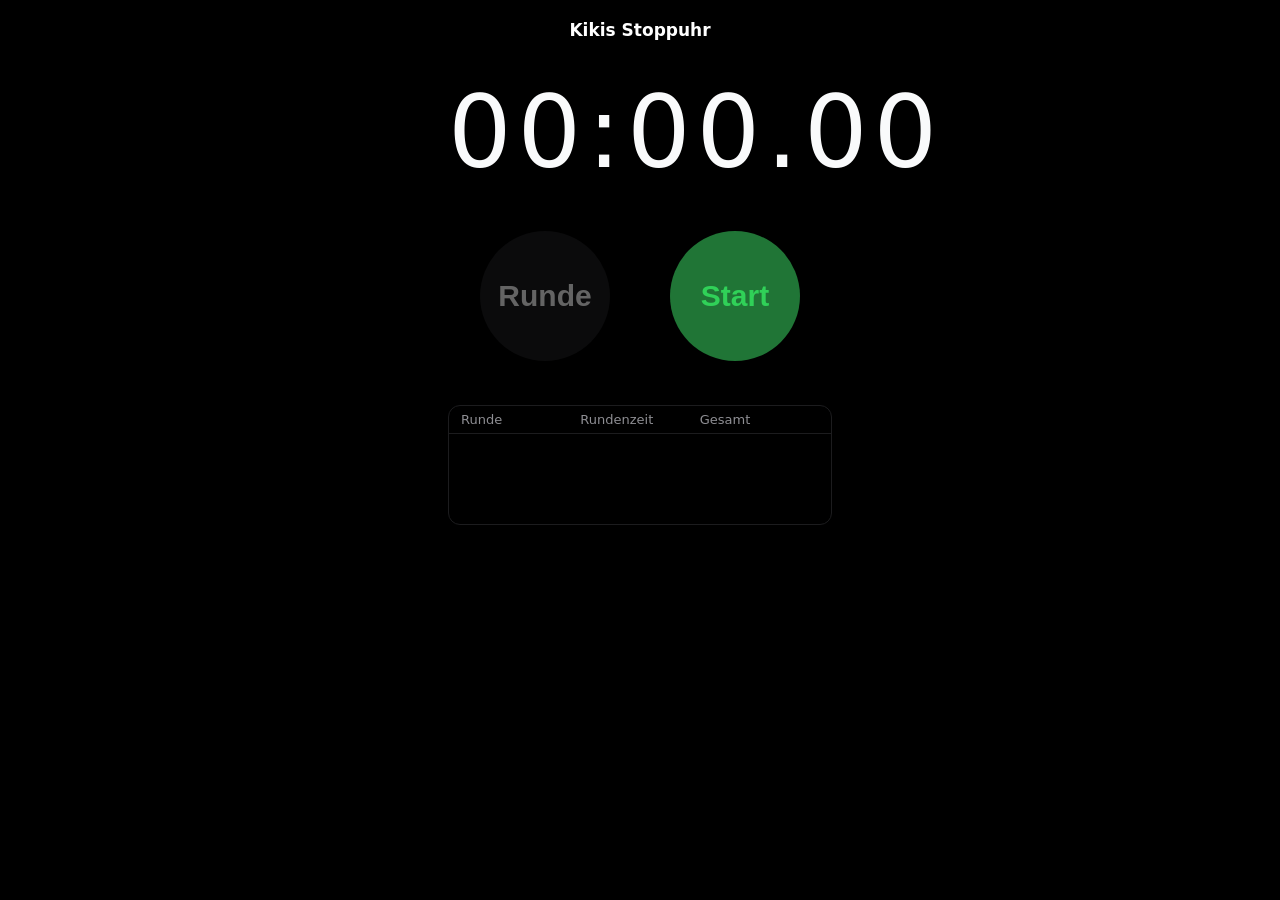
<file: index.html>
<!DOCTYPE html>
<html lang="de">
<head>
    <meta charset="UTF-8">
    <meta name="viewport"
          content="width=device-width, initial-scale=1, maximum-scale=1, viewport-fit=cover">
    <title>Kikis Stoppuhr</title>
    <link rel="stylesheet" href="style.css?v=10">
</head>
<body>
<div class="app-wrapper">
    <div class="card">
        <header class="header">
            <div class="header-title">Kikis Stoppuhr</div>
        </header>

        <main class="content">
            <div id="timer" class="time-display">00:00.00</div>

            <div class="button-row">
                <button id="leftBtn" class="btn btn-secondary" disabled>Runde</button>
                <button id="rightBtn" class="btn btn-start">Start</button>
            </div>

            <div class="laps-container">
                <div class="laps-header">
                    <span>Runde</span>
                    <span>Rundenzeit</span>
                    <span>Gesamt</span>
                </div>
                <div id="laps" class="laps-list"></div>
            </div>
        </main>
    </div>
</div>

<script>
let timerInterval = null;
let startTime = null;
let elapsed = 0;
let running = false;

let laps = []; // {index, lapTime, totalTime}
let lastLapTotal = 0;

function formatTime(t) {
    const minutes = Math.floor(t / 60);
    const seconds = Math.floor(t % 60);
    const hundredths = Math.floor((t * 100) % 100);
    return `${String(minutes).padStart(2, "0")}:${String(seconds).padStart(2, "0")}.${String(hundredths).padStart(2, "0")}`;
}

function updateTimer() {
    document.getElementById("timer").innerText = formatTime(elapsed);
}

function updateButtons() {
    const leftBtn = document.getElementById("leftBtn");
    const rightBtn = document.getElementById("rightBtn");

    if (running) {
        // läuft: links = Runde, rechts = Stopp
        leftBtn.textContent = "Runde";
        leftBtn.disabled = false;

        rightBtn.textContent = "Stopp";
        rightBtn.classList.remove("btn-start");
        rightBtn.classList.add("btn-stop");
    } else {
        // gestoppt:
        // - wenn Zeit oder Runden vorhanden: links = Zurücksetzen
        // - sonst: links = Runde (disabled)
        if (elapsed > 0 || laps.length > 0) {
            leftBtn.textContent = "Reset";
            leftBtn.disabled = false;
        } else {
            leftBtn.textContent = "Runde";
            leftBtn.disabled = true;
        }

        rightBtn.textContent = "Start";
        rightBtn.classList.remove("btn-stop");
        rightBtn.classList.add("btn-start");
    }
}

function startTimer() {
    if (running) return;
    running = true;
    updateButtons();

    if (!timerInterval) {
        startTime = Date.now() - elapsed * 1000;
        timerInterval = setInterval(() => {
            elapsed = (Date.now() - startTime) / 1000;
            updateTimer();
        }, 10);
    }
}

function stopTimer() {
    if (!running) return;
    running = false;
    updateButtons();

    clearInterval(timerInterval);
    timerInterval = null;
}

function toggleStartStop() {
    if (running) {
        stopTimer();
    } else {
        startTimer();
    }
}

function addLap() {
    if (!running) return;

    const totalTime = elapsed;
    const lapTime = totalTime - lastLapTotal;
    lastLapTotal = totalTime;

    const index = laps.length + 1;
    laps.push({ index, lapTime, totalTime });

    renderLaps();
    updateButtons();
}

function resetAll() {
    // nur im gestoppten Zustand sinnvoll, aber falls doch:
    if (running) return;

    elapsed = 0;
    running = false;
    laps = [];
    lastLapTotal = 0;
    updateTimer();
    renderLaps();
    updateButtons();

    clearInterval(timerInterval);
    timerInterval = null;
}

function handleLeftButton() {
    if (running) {
        // läuft -> Runde
        addLap();
    } else {
        // gestoppt -> Zurücksetzen (wenn aktiv)
        if (elapsed > 0 || laps.length > 0) {
            resetAll();
        }
    }
}

function renderLaps() {
    const lapsContainer = document.getElementById("laps");
    lapsContainer.innerHTML = "";

    if (laps.length === 0) return;

    // schnellste & langsamste Runde bestimmen (nur wenn mehr als 1)
    let minLap = Infinity;
    let maxLap = -Infinity;
    if (laps.length > 1) {
        laps.forEach(l => {
            if (l.lapTime < minLap) minLap = l.lapTime;
            if (l.lapTime > maxLap) maxLap = l.lapTime;
        });
    }

    // neueste Runde oben anzeigen
    [...laps].reverse().forEach(lap => {
        const row = document.createElement("div");
        row.className = "lap-row";

        const numSpan = document.createElement("span");
        numSpan.textContent = `Runde ${lap.index}`;

        const lapSpan = document.createElement("span");
        lapSpan.textContent = formatTime(lap.lapTime);

        const totalSpan = document.createElement("span");
        totalSpan.textContent = formatTime(lap.totalTime);

        if (laps.length > 1) {
            if (lap.lapTime === minLap) {
                lapSpan.classList.add("lap-fastest");
            } else if (lap.lapTime === maxLap) {
                lapSpan.classList.add("lap-slowest");
            }
        }

        row.appendChild(numSpan);
        row.appendChild(lapSpan);
        row.appendChild(totalSpan);

        lapsContainer.appendChild(row);
    });
}

document.getElementById("rightBtn").onclick = toggleStartStop;
document.getElementById("leftBtn").onclick = handleLeftButton;

// Optional: Doppeltipp auf die Zeit = Runde (nur wenn läuft)
document.getElementById("timer").ondblclick = () => {
    if (running) addLap();
};

updateTimer();
updateButtons();
</script>
</body>
</html>
</file>
<file: style.css>
* {
    box-sizing: border-box;
    -webkit-tap-highlight-color: transparent;
}

html, body {
    margin: 0;
    padding: 0;
    height: 100%;
}

body {
    font-family: -apple-system, BlinkMacSystemFont, "SF Pro Text", system-ui, sans-serif;
    background-color: #000;
    color: #fff;
    display: flex;
    align-items: stretch;
    justify-content: center;
}

/* Wrapper */
.app-wrapper {
    width: 100%;
    max-width: 480px;
    padding: 0;
    display: flex;
    align-items: stretch;
    justify-content: center;
}

/* Hauptcontainer */
.card {
    width: 100%;
    background-color: #000;
    display: flex;
    flex-direction: column;
    padding: 16px 18px 18px;
}

/* Header wie iOS-Navigation-Bar */
.header {
    padding: 4px 0 10px;
    display: flex;
    justify-content: center;
    align-items: center;
}

.header-title {
    font-size: 17px;
    font-weight: 600;
    color: #fff;
}

/* Content-Bereich */
.content {
    display: flex;
    flex-direction: column;
    gap: 28px;
}

/* Zeit-Anzeige – groß */
.time-display {
    font-variant-numeric: tabular-nums;
    font-size: 85px;
    font-weight: 200;
    text-align: center;
    margin-top: 24px;
    margin-bottom: 12px;
    letter-spacing: 0.06em;
    color: #f9fafb;
}

/* Button-Reihe */
.button-row {
    display: flex;
    gap: 60px;               /* Abstand zwischen Kreisen */
    justify-content: center;
    align-items: center;
}

/* Buttons – große Kreise */
.btn {
    width: 130px;
    height: 130px;
    border-radius: 50%;      /* Kreis */
    border: none;
    font-size: 30px;
    font-weight: 600;
    cursor: pointer;
    outline: none;
    transition:
        background-color 0.15s ease-out,
        color 0.15s ease-out,
        transform 0.08s ease-out,
        box-shadow 0.08s ease-out,
        opacity 0.15s ease-out;
    display: flex;
    align-items: center;
    justify-content: center;
    text-align: center;
}

/* Disabled-Style */
.btn:disabled {
    opacity: 0.4;
    cursor: default;
}

/* Tap-Effekt */
.btn:active:not(:disabled) {
    transform: scale(0.94);
    box-shadow: 0 0 0 1px rgba(255, 255, 255, 0.1);
}

/* Linker Button: grauer Kreis mit weißer Schrift */
.btn-secondary {
    background-color: #1c1c1e;
    color: #f9fafb;
}

/* Rechter Button: Start = grün, Stopp = rot */
.btn-start {
    background-color: #207536;   /* iOS Grün */
    color: #30d158;
}

.btn-stop {
    background-color: #7c1a15;   /* iOS Rot */
    color: #ff3b30;
}

/* Laps-Bereich */
.laps-container {
    margin-top: 16px;
    border-radius: 12px;
    background-color: #000;
    border: 1px solid #1c1c1e;
    display: flex;
    flex-direction: column;
    min-height: 120px;
    max-height: 260px;
    overflow: hidden;
}

/* Header über der Lap-Liste */
.laps-header {
    display: grid;
    grid-template-columns: 1.2fr 1.2fr 1.2fr;
    padding: 6px 12px;
    font-size: 13px;
    color: #8e8e93;
    border-bottom: 1px solid #1c1c1e;
}

/* Scrollbare Liste */
.laps-list {
    overflow-y: auto;
}

/* Einzelne Lap-Zeile */
.lap-row {
    display: grid;
    grid-template-columns: 1.2fr 1.2fr 1.2fr;
    padding: 6px 12px;
    font-size: 15px;
    font-variant-numeric: tabular-nums;
    align-items: center;
    border-bottom: 1px solid #1c1c1e;
    background-color: #000;
}

.lap-row:nth-child(odd) {
    background-color: #050505;
}

.lap-row span:nth-child(1) {
    color: #f9fafb;
}

.lap-row span:nth-child(2),
.lap-row span:nth-child(3) {
    text-align: right;
    color: #f9fafb;
}

/* schnellste / langsamste Runde */
.lap-fastest {
    color: #30d158; /* Grün */
}

.lap-slowest {
    color: #ff3b30; /* Rot */
}

/* Scrollbar minimal (nur WebKit) */
.laps-list::-webkit-scrollbar {
    width: 4px;
}

.laps-list::-webkit-scrollbar-track {
    background: transparent;
}

.laps-list::-webkit-scrollbar-thumb {
    background: #3a3a3c;
    border-radius: 999px;
}

/* Mobile-Optimierung */
@media (max-width: 480px) {
    .card {
        padding: 12px 14px 14px;
    }

    .time-display {
        font-size: 80px;
        margin-top: 18px;
    }

    .btn {
        width: 110px;
        height: 110px;
        font-size: 25px;
    }

    .button-row {
        gap: 100px;
    }

    .laps-container {
        max-height: 220px;
    }
}

/* Größere Screens */
@media (min-width: 768px) {
    .time-display {
        font-size: 100px;
    }

    .card {
        max-width: 420px;
        margin: 0 auto;
    }
}
</file>
